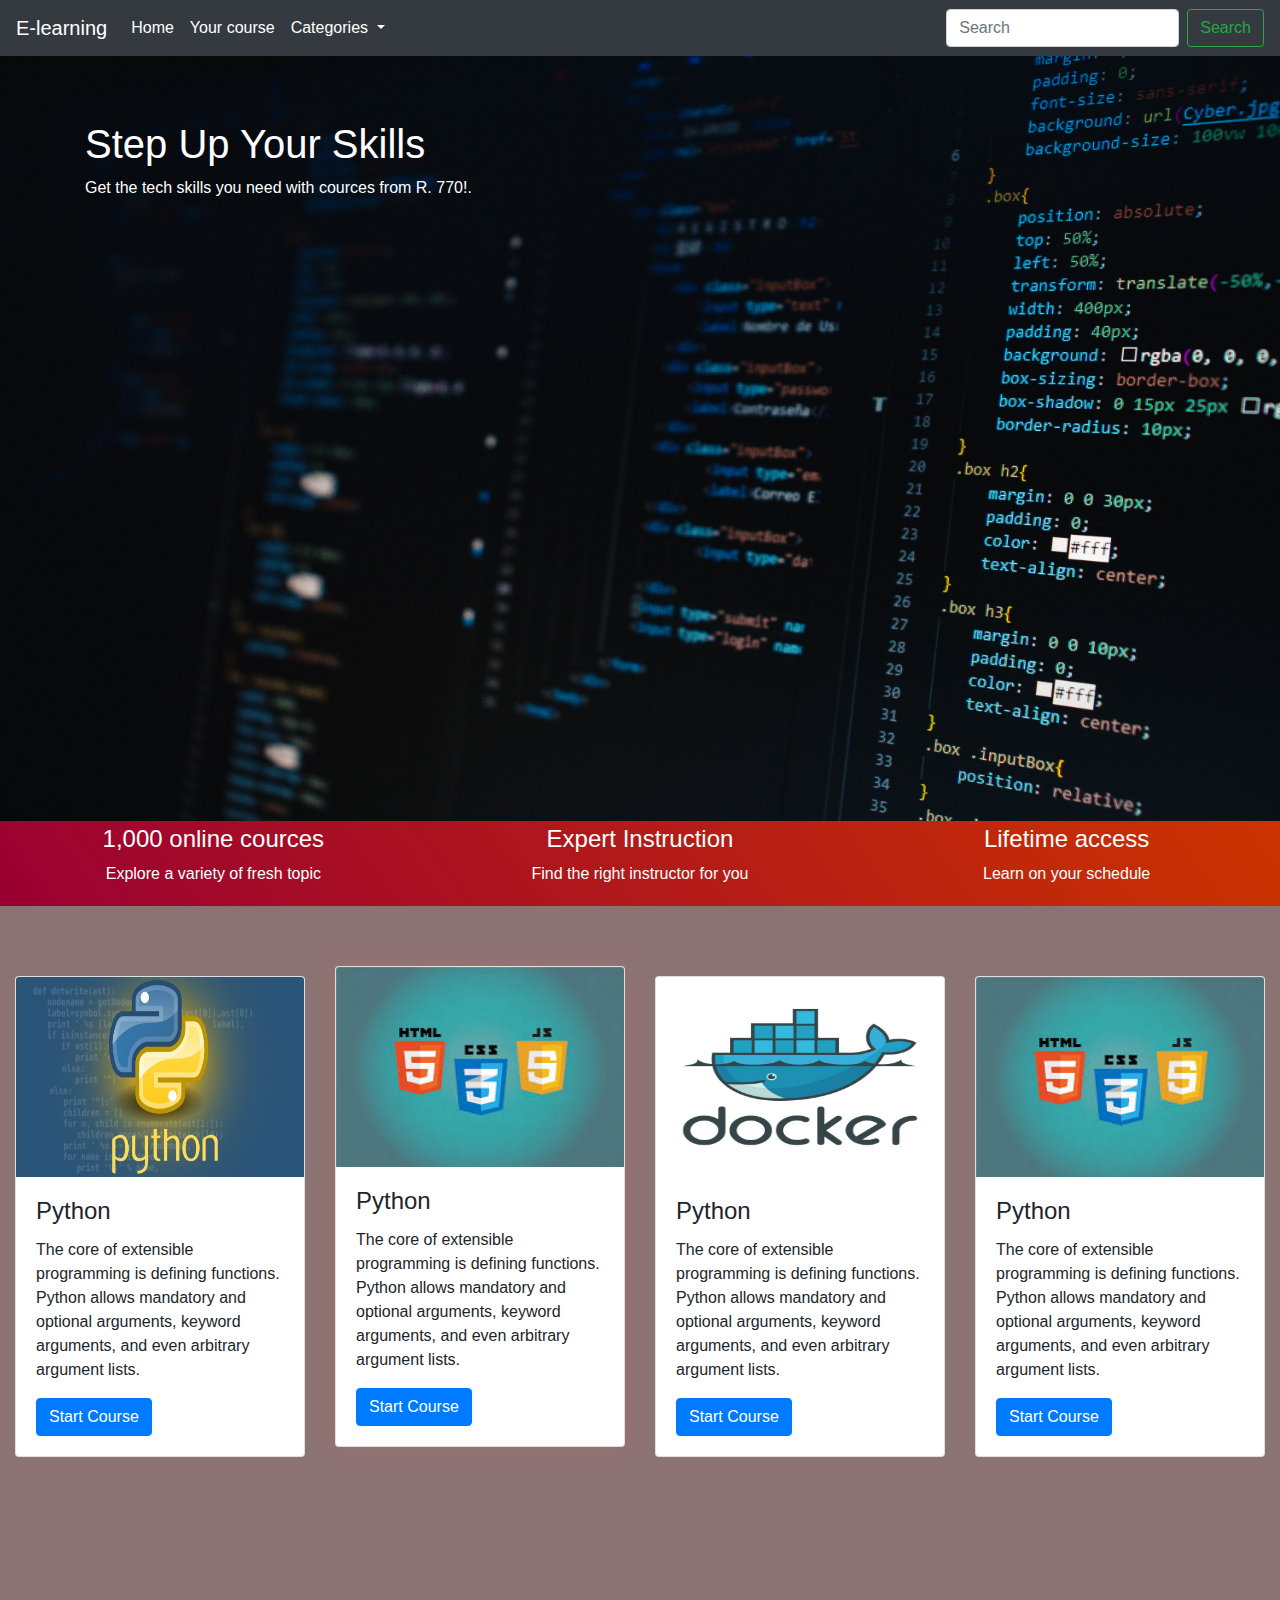
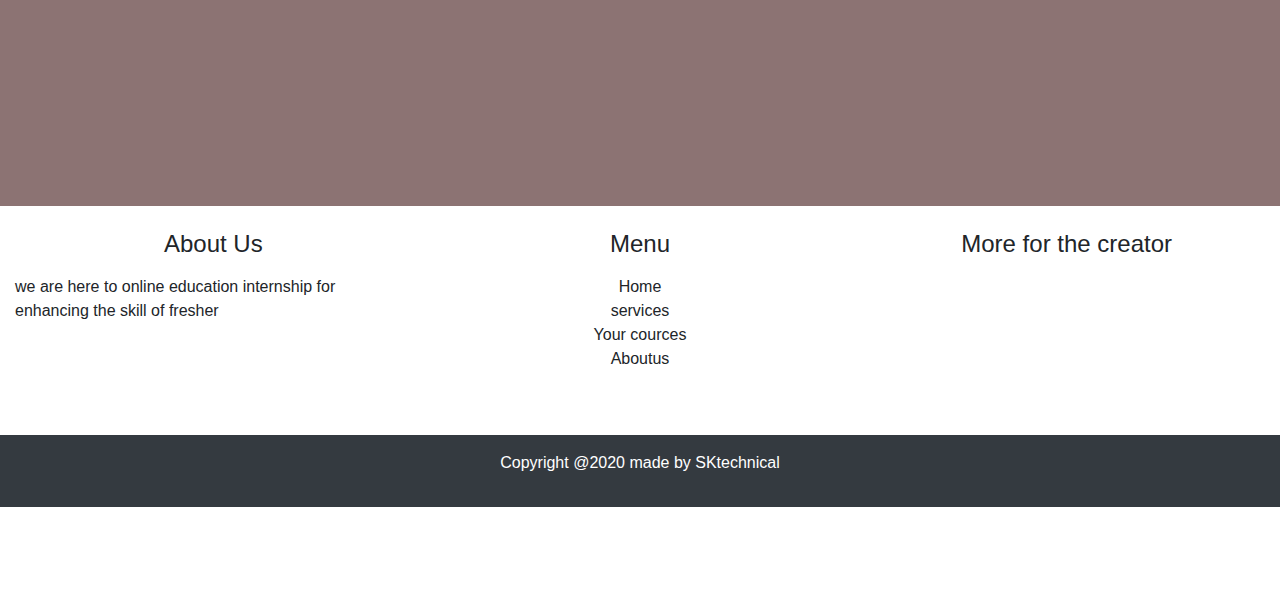
<file: project1/index.html>
<!DOCTYPE html>
<html lang="en">

<head>
    <meta charset="UTF-8">
    <meta name="viewport" content="width=device-width, initial-scale=1.0">
    <link rel="stylesheet" href="style.css">
    <link rel="stylesheet" href="https://stackpath.bootstrapcdn.com/bootstrap/4.3.1/css/bootstrap.min.css" integrity="sha384-ggOyR0iXCbMQv3Xipma34MD+dH/1fQ784/j6cY/iJTQUOhcWr7x9JvoRxT2MZw1T" crossorigin="anonymous">

    <title>Document</title>
</head>

<body>
    <nav class="navbar navbar-expand-lg navbar-light bg-dark striky">
        <a class="navbar-brand text-white" href="#">E-learning</a>
        <button class="navbar-toggler" type="button" data-toggle="collapse" data-target="#navbarSupportedContent" aria-controls="navbarSupportedContent" aria-expanded="false" aria-label="Toggle navigation">
          <span class="navbar-toggler-icon"></span>
        </button>

        <div class="collapse navbar-collapse" id="navbarSupportedContent">
            <ul class="navbar-nav mr-auto ">
                <li class="nav-item active">
                    <a class="nav-link text-white" href="#">Home <span class="sr-only">(current)</span></a>
                </li>
                <li class="nav-item">
                    <a class="nav-link text-white" href="#">Your course</a>
                </li>
                <li class="nav-item dropdown">
                    <a class="nav-link dropdown-toggle text-white" href="#" id="navbarDropdown" role="button" data-toggle="dropdown" aria-haspopup="true" aria-expanded="false">
                Categories
              </a>
                    <div class="dropdown-menu" aria-labelledby="navbarDropdown">
                        <a class="dropdown-item" href="#">Machine Learning</a>
                        <a class="dropdown-item" href="#">Andriod Programming</a>
                        <a class="dropdown-item" href="#">Web Development</a>
                        <a class="dropdown-item" href="#">IOS Programming</a>

                    </div>
                </li>

            </ul>
            <form class="form-inline my-2 my-lg-0">
                <input class="form-control mr-sm-2" type="search" placeholder="Search" aria-label="Search">
                <button class="btn btn-outline-success my-2 my-sm-0" type="submit">Search</button>
            </form>
        </div>
    </nav>
    <section class="">
        <div class="jumbotron jumbotron-fluid section-1 mb-0 ">
            <div class="container text-white">
                <h1>Step Up Your Skills </h1>
                <p>Get the tech skills you need with cources from R. 770!.</p>
            </div>

        </div>

    </section>
    <section class="container-fluid mt-0 section-2">
        <div class="row text-white text-center">
            <div class="col-lg-4 col-md-4 col-12 p-1 ">
                <h4>1,000 online cources</h1>
                    <p>Explore a variety of fresh topic</p>

            </div>
            <div class="col-lg-4 col-md-4 col-12 p-1">
                <h4>Expert Instruction</h1>
                    <p>Find the right instructor for you</p>

            </div>
            <div class="col-lg-4 col-md-4 col-12 p-1">
                <h4>Lifetime access</h1>
                    <p>Learn on your schedule</p>

            </div>
        </div>
    </section>

    <section class="container-fluid section-3">
        <div class="row">
            <div class="col-lg-3 col-md-3 col-12  card-div ">
                <div class="card">
                    <img class="card-img-top card-image" src="image/python.jpeg" alt="Card image">
                    <div class="card-body">
                        <h4 class="card-title">Python</h4>
                        <p class="card-text">The core of extensible programming is defining functions. Python allows mandatory and optional arguments, keyword arguments, and even arbitrary argument lists.</p>
                        <a href="#" class="btn btn-primary">Start Course</a>
                    </div>
                </div>

            </div>
            <div class="col-lg-3 col-md-3 col-12 card-div">
                <div class="card second-part">
                    <img class="card-img-top card-image" src="image/html.jpg" alt="Card image">
                    <div class="card-body">
                        <h4 class="card-title">Python</h4>
                        <p class="card-text">The core of extensible programming is defining functions. Python allows mandatory and optional arguments, keyword arguments, and even arbitrary argument lists.</p>
                        <a href="#" class="btn btn-primary">Start Course</a>
                    </div>
                </div>

            </div>
            <div class="col-lg-3 col-md-3 col-12  card-div">
                <div class="card">
                    <img class="card-img-top card-image" src="image/docker.jpeg" alt="Card image">
                    <div class="card-body">
                        <h4 class="card-title">Python</h4>
                        <p class="card-text">The core of extensible programming is defining functions. Python allows mandatory and optional arguments, keyword arguments, and even arbitrary argument lists.</p>
                        <a href="#" class="btn btn-primary">Start Course</a>
                    </div>
                </div>

            </div>
            <div class="col-lg-3 col-md-3 col-12  card-div">
                <div class="card">
                    <img class="card-img-top card-image" src="image/html.jpg" alt="Card image">
                    <div class="card-body">
                        <h4 class="card-title">Python</h4>
                        <p class="card-text">The core of extensible programming is defining functions. Python allows mandatory and optional arguments, keyword arguments, and even arbitrary argument lists.</p>
                        <a href="#" class="btn btn-primary">Start Course</a>
                    </div>
                </div>

            </div>
        </div>

    </section>


    <section class="section4 container-fluid">
        <footer>
            <div class="row">
                <div class="col-lg-4 col-md-4 col-12">
                    <h4 class="mt-3 p-2 text-center">About Us</h4>
                    <p>we are here to online education internship for enhancing the skill of fresher</p>
                </div>
                <div class="col-lg-4 col-md-4 col-12">
                    <h4 class="mt-3 p-2 text-center"> Menu</h4>
                    <ul class="text-center list-unstyled">
                        <li>Home</li>
                        <li>services</li>
                        <li>Your cources</li>
                        <li>Aboutus</li>
                    </ul>
                </div>
                <div class="col-lg-4 col-md-4 col-12">
                    <h4 class="mt-3 p-2 text-center">More for the creator</h4>
                </div>
            </div>
            <div class="row">
                <div class="col-12 mt-5 bg-dark">
                    <p class="text-center p-3 copyright ">Copyright @2020 made by SKtechnical</p>
                </div>
            </div>
        </footer>

    </section>

    <script src="https://code.jquery.com/jquery-3.3.1.slim.min.js" integrity="sha384-q8i/X+965DzO0rT7abK41JStQIAqVgRVzpbzo5smXKp4YfRvH+8abtTE1Pi6jizo" crossorigin="anonymous"></script>
    <script src="https://cdnjs.cloudflare.com/ajax/libs/popper.js/1.14.7/umd/popper.min.js" integrity="sha384-UO2eT0CpHqdSJQ6hJty5KVphtPhzWj9WO1clHTMGa3JDZwrnQq4sF86dIHNDz0W1" crossorigin="anonymous"></script>
    <script src="https://stackpath.bootstrapcdn.com/bootstrap/4.3.1/js/bootstrap.min.js" integrity="sha384-JjSmVgyd0p3pXB1rRibZUAYoIIy6OrQ6VrjIEaFf/nJGzIxFDsf4x0xIM+B07jRM" crossorigin="anonymous"></script>

</body>

</html>
</file>
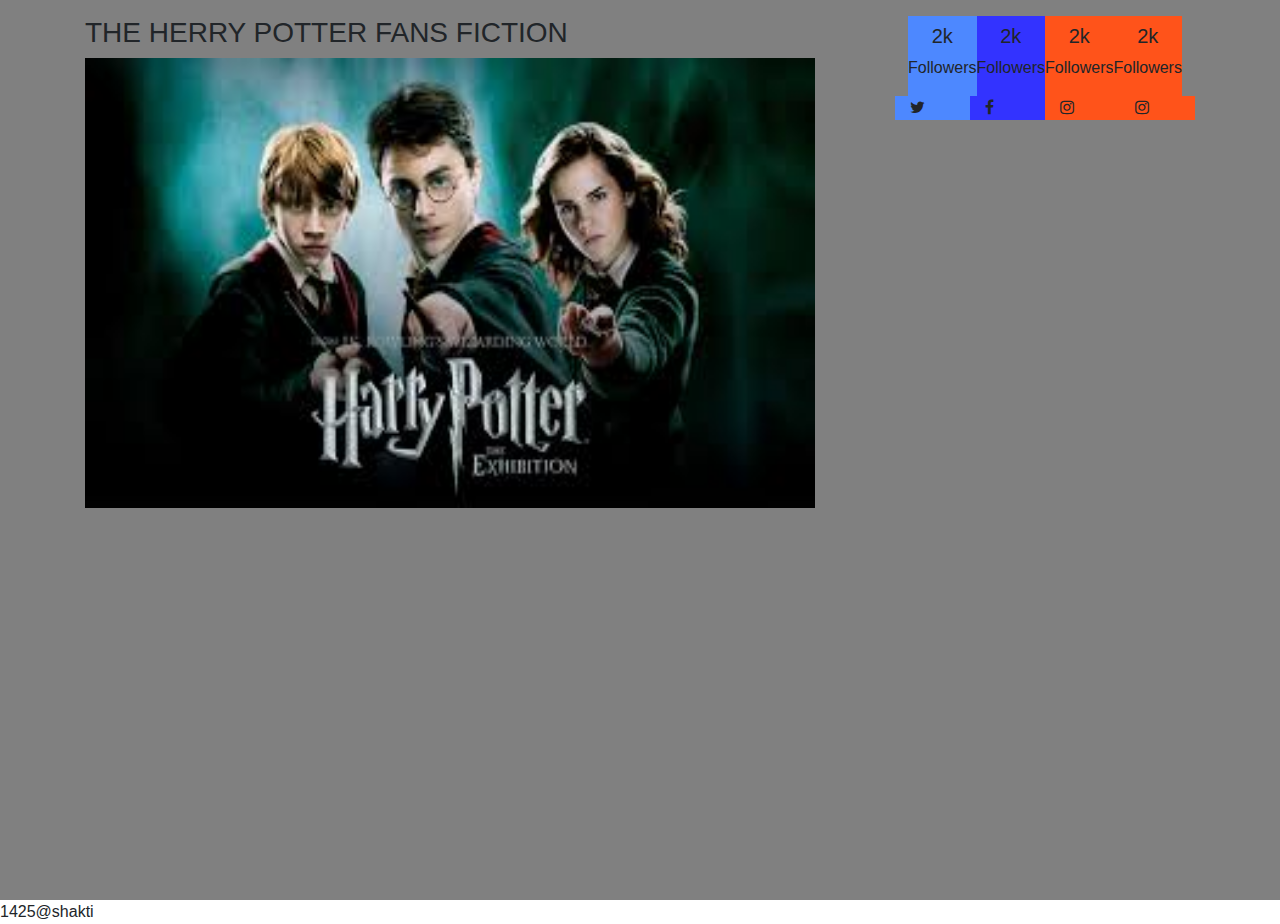
<file: Alumni System/blog.html>
<!doctype html>
<html lang="en">

<head>
    <!-- Required meta tags -->
    <meta charset="utf-8">
    <meta name="viewport" content="width=device-width, initial-scale=1, shrink-to-fit=no">

    <!-- Bootstrap CSS -->
    <link rel="stylesheet" href="https://stackpath.bootstrapcdn.com/bootstrap/4.3.1/css/bootstrap.min.css" integrity="sha384-ggOyR0iXCbMQv3Xipma34MD+dH/1fQ784/j6cY/iJTQUOhcWr7x9JvoRxT2MZw1T" crossorigin="anonymous">
    <link rel="stylesheet" href="alumni.css">
    <link rel="stylesheet" href="https://stackpath.bootstrapcdn.com/font-awesome/4.7.0/css/font-awesome.min.css" integrity="sha384-wvfXpqpZZVQGK6TAh5PVlGOfQNHSoD2xbE+QkPxCAFlNEevoEH3Sl0sibVcOQVnN" crossorigin="anonymous">
    <title>Alumni system</title>
</head>

<body>
    <section class="container-fluid blog">
        <div class="container">
            <div class="row ">
                <div class="col-lg-8 col-md-12 col-12 mt-3">
                    <h3> THE HERRY POTTER FANS FICTION </h3>
                    <img src="image/download.jpg" alt="" srcset="" class="harry-image">
                </div>
                <div class="col-lg-4 col-md-3 col-12 mt-3">
                    <div class="follower-flex">
                        <div class=" twitter">
                            <h5 class="text-center mt-2">2k</h5>
                            <p class="text-center">Followers</p>
                        </div>
                        <div class=" facebook  ">
                            <h5 class="text-center mt-2">2k</h5>
                            <p class="text-center">Followers</p>
                        </div>
                        <div class=" insta ">
                            <h5 class="text-center  mt-2">2k</h5>
                            <p class="text-center">Followers</p>
                        </div>
                        <div class=" insta">
                            <h5 class="text-center  mt-2">2k</h5>
                            <p class="text-center">Followers</p>
                        </div>

                    </div>
                    <div class="icon-flex">
                        <div class="col-lg-3 col-3 twitter">
                            <i class="fa fa-twitter" aria-hidden="true"></i>
                        </div>
                        <div class="col-lg-3 col-3 facebook">
                            <i class="fa fa-facebook" aria-hidden="true"></i>
                        </div>
                        <div class="col-lg-3 col-3 insta">
                            <i class="fa fa-instagram" aria-hidden="true"></i>
                        </div>
                        <div class="col-lg-3 col-3 insta">
                            <i class="fa fa-instagram" aria-hidden="true"></i>
                        </div>
                    </div>
                    <div class="ads-flex">
                        <div>

                        </div>
                        <div>

                        </div>
                        <div>

                        </div>
                        <div>

                        </div>
                    </div>
                </div>
                <!--<div class="col-lg-4 col-3 mt-3">
                    <div class="row follwers">
                        <div class="col-lg-3 col-3 twitter">
                            <h5 class="text-center">2k</h5>
                            <p class="text-center">Followers</p>
                        </div>
                        <div class="col-lg-3 col-3 facebook">
                            <h5 class="text-center">2k</h5>
                            <p class="text-center">Followers</p>
                        </div>
                        <div class="col-lg-3 col-3 insta">
                            <h5 class="text-center">2k</h5>
                            <p class="text-center">Followers</p>
                        </div>
                        <div class="col-lg-3 col-3 insta">
                            <h5 class="text-center">2k</h5>
                            <p class="text-center">Followers</p>
                        </div>
                    </div>

                    <div class="row icons">
                        <div class="col-lg-3 col-3 twitter">
                            <i class="fa fa-twitter d-flex align-item-center justify-content-center" aria-hidden="true"></i>
                        </div>
                        <div class="col-lg-3 col-3 facebook">
                            <i class="fa fa-facebook d-flex align-item-center justify-content-center" aria-hidden="true"></i>
                        </div>
                        <div class="col-lg-3 col-3 insta">
                            <i class="fa fa-instagram d-flex align-item-center justify-content-center" aria-hidden="true"></i>
                        </div>
                        <div class="col-lg-3 col-3 insta">
                            <i class="fa fa-instagram d-flex align-item-center justify-content-center" aria-hidden="true"></i>
                        </div>
                    </div>
                </div>-->
            </div>

        </div>
    </section>

    <script src="https://code.jquery.com/jquery-3.3.1.slim.min.js" integrity="sha384-q8i/X+965DzO0rT7abK41JStQIAqVgRVzpbzo5smXKp4YfRvH+8abtTE1Pi6jizo" crossorigin="anonymous"></script>
    <script src="https://cdnjs.cloudflare.com/ajax/libs/popper.js/1.14.7/umd/popper.min.js" integrity="sha384-UO2eT0CpHqdSJQ6hJty5KVphtPhzWj9WO1clHTMGa3JDZwrnQq4sF86dIHNDz0W1" crossorigin="anonymous"></script>
    <script src="https://stackpath.bootstrapcdn.com/bootstrap/4.3.1/js/bootstrap.min.js" integrity="sha384-JjSmVgyd0p3pXB1rRibZUAYoIIy6OrQ6VrjIEaFf/nJGzIxFDsf4x0xIM+B07jRM" crossorigin="anonymous"></script>
</body>
<shubhamshakti14@gmail class="com">
    1425@shakti
</shubhamshakti14@gmail>

</html>
</file>
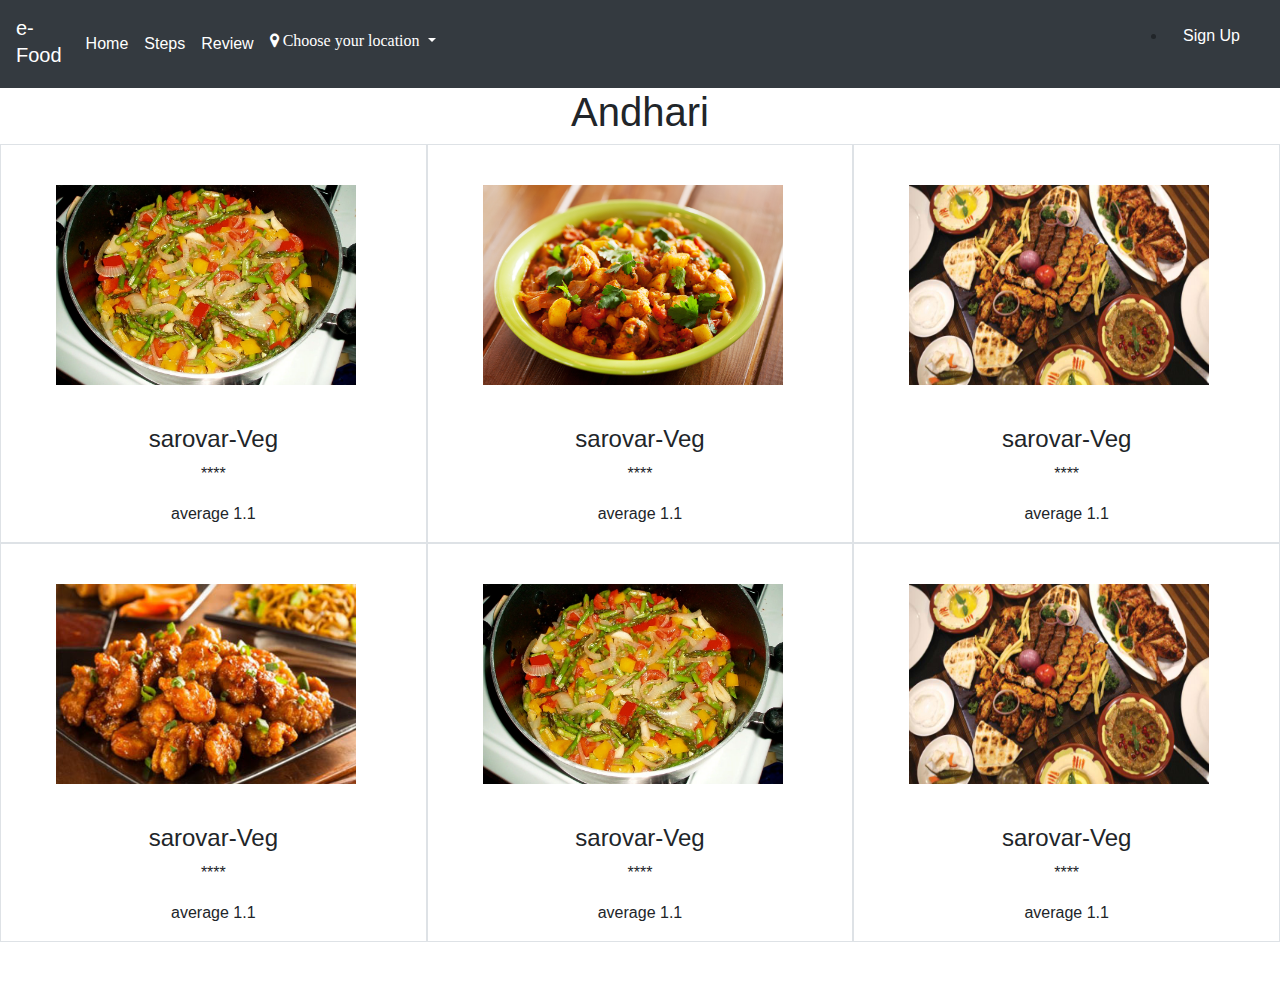
<file: e_food project/Andhari.html>
<!DOCTYPE html>
<html lang="en">

<head>
    <title>Bootstrap 4 Example</title>
    <meta charset="utf-8">
    <link rel="stylesheet" href="https://stackpath.bootstrapcdn.com/bootstrap/4.3.1/css/bootstrap.min.css" integrity="sha384-ggOyR0iXCbMQv3Xipma34MD+dH/1fQ784/j6cY/iJTQUOhcWr7x9JvoRxT2MZw1T" crossorigin="anonymous">
    <link rel="stylesheet" href="e_food.css">
    <link rel="stylesheet" href="https://cdnjs.cloudflare.com/ajax/libs/font-awesome/4.7.0/css/font-awesome.min.css">
    <title>Document</title>
</head>

<body>


    <nav class="navbar navbar-expand-lg navbar-light bg-dark">
        <a class="navbar-brand text-white" href="#">e-<h5>Food</h5></a>
        <button class="navbar-toggler" type="button" data-toggle="collapse" data-target="#navbarSupportedContent" aria-controls="navbarSupportedContent" aria-expanded="false" aria-label="Toggle navigation">
          <span class="navbar-toggler-icon"></span>
        </button>

        <div class="collapse navbar-collapse" id="navbarSupportedContent">
            <ul class="navbar-nav mr-auto ">
                <li class="nav-item active">
                    <a class="nav-link text-white" href="e_food.html">Home <span class="sr-only">(current)</span></a>
                </li>
                <li class="nav-item">
                    <a class="nav-link text-white" href="#">Steps</a>
                </li>
                <li class="nav-item">
                    <a class="nav-link text-white" href="#">Review</a>
                </li>
                <li class="nav-item dropdown">
                    <a class="nav-link dropdown-toggle text-white fa fa-map-marker" aria-hidden="true" href="#" id="navbarDropdown" role="button" data-toggle="dropdown" aria-haspopup="true" aria-expanded="false">
                Choose your location
              </a>
                    <div class="dropdown-menu" aria-labelledby="navbarDropdown">
                        <a class="dropdown-item" href="Andhari.html">Andhari</a>
                        <a class="dropdown-item" href="#">Bandra</a>
                        <a class="dropdown-item" href="#">Gutti guri</a>


                    </div>
                </li>


            </ul>
            <ul class=" d-flex">
                <li class="nav-item">
                    <a class="nav-link text-white mr-2" href="#">Sign Up</a>
                </li>
            </ul>

        </div>
    </nav>
    <section class="container-fluid food_section">
        <h1 class="text-center">Andhari</h1>
        <div class="row">
            <div class="col-lg-4 col-md-4 col-12 border m-0.5">
                <div>
                    <img class="image-item" src="image/food1.jpg" alt="">

                </div>
                <div>
                    <h4 class="text-center">sarovar-Veg</h4>
                    <p class="text-center">****</p>
                    <p class="text-center">average 1.1</p>
                </div>
            </div>
            <div class="col-lg-4 col-md-4 col-12  border m-0.5">
                <div>
                    <img class="image-item" src="image/food2.jpg" alt="">

                </div>
                <div>
                    <h4 class="text-center">sarovar-Veg</h4>
                    <p class="text-center">****</p>
                    <p class="text-center">average 1.1</p>
                </div>
            </div>
            <div class="col-lg-4 col-md-4 col-12  border m-0.5">
                <div>
                    <img class="image-item" src="image/food3.jpeg" alt="">

                </div>
                <div>
                    <h4 class="text-center">sarovar-Veg</h4>
                    <p class="text-center">****</p>
                    <p class="text-center">average 1.1</p>
                </div>
            </div>

        </div>
        <div class="row">
            <div class="col-lg-4 col-md-4 col-12  border m-0.5">
                <div>
                    <img class="image-item" src="image/food5.jpg" alt="">

                </div>
                <div>
                    <h4 class="text-center">sarovar-Veg</h4>
                    <p class="text-center">****</p>
                    <p class="text-center">average 1.1</p>
                </div>
            </div>
            <div class="col-lg-4 col-md-4 col-12  border m-0.5">
                <div>
                    <img class="image-item" src="image/food1.jpg" alt="">

                </div>
                <div>
                    <h4 class="text-center">sarovar-Veg</h4>
                    <p class="text-center">****</p>
                    <p class="text-center">average 1.1</p>
                </div>
            </div>
            <div class="col-lg-4 col-md-4 col-12 border m-0.5">
                <div>
                    <img class="image-item" src="image/food3.jpeg" alt="">

                </div>
                <div>
                    <h4 class="text-center">sarovar-Veg</h4>
                    <p class="text-center">****</p>
                    <p class="text-center">average 1.1</p>
                </div>
            </div>

        </div>
    </section>
    <script src="https://ajax.googleapis.com/ajax/libs/jquery/3.5.1/jquery.min.js"></script>
    <script src="https://cdnjs.cloudflare.com/ajax/libs/popper.js/1.16.0/umd/popper.min.js"></script>
    <script src="https://maxcdn.bootstrapcdn.com/bootstrap/4.5.2/js/bootstrap.min.js"></script>
</body>

</html>
</file>
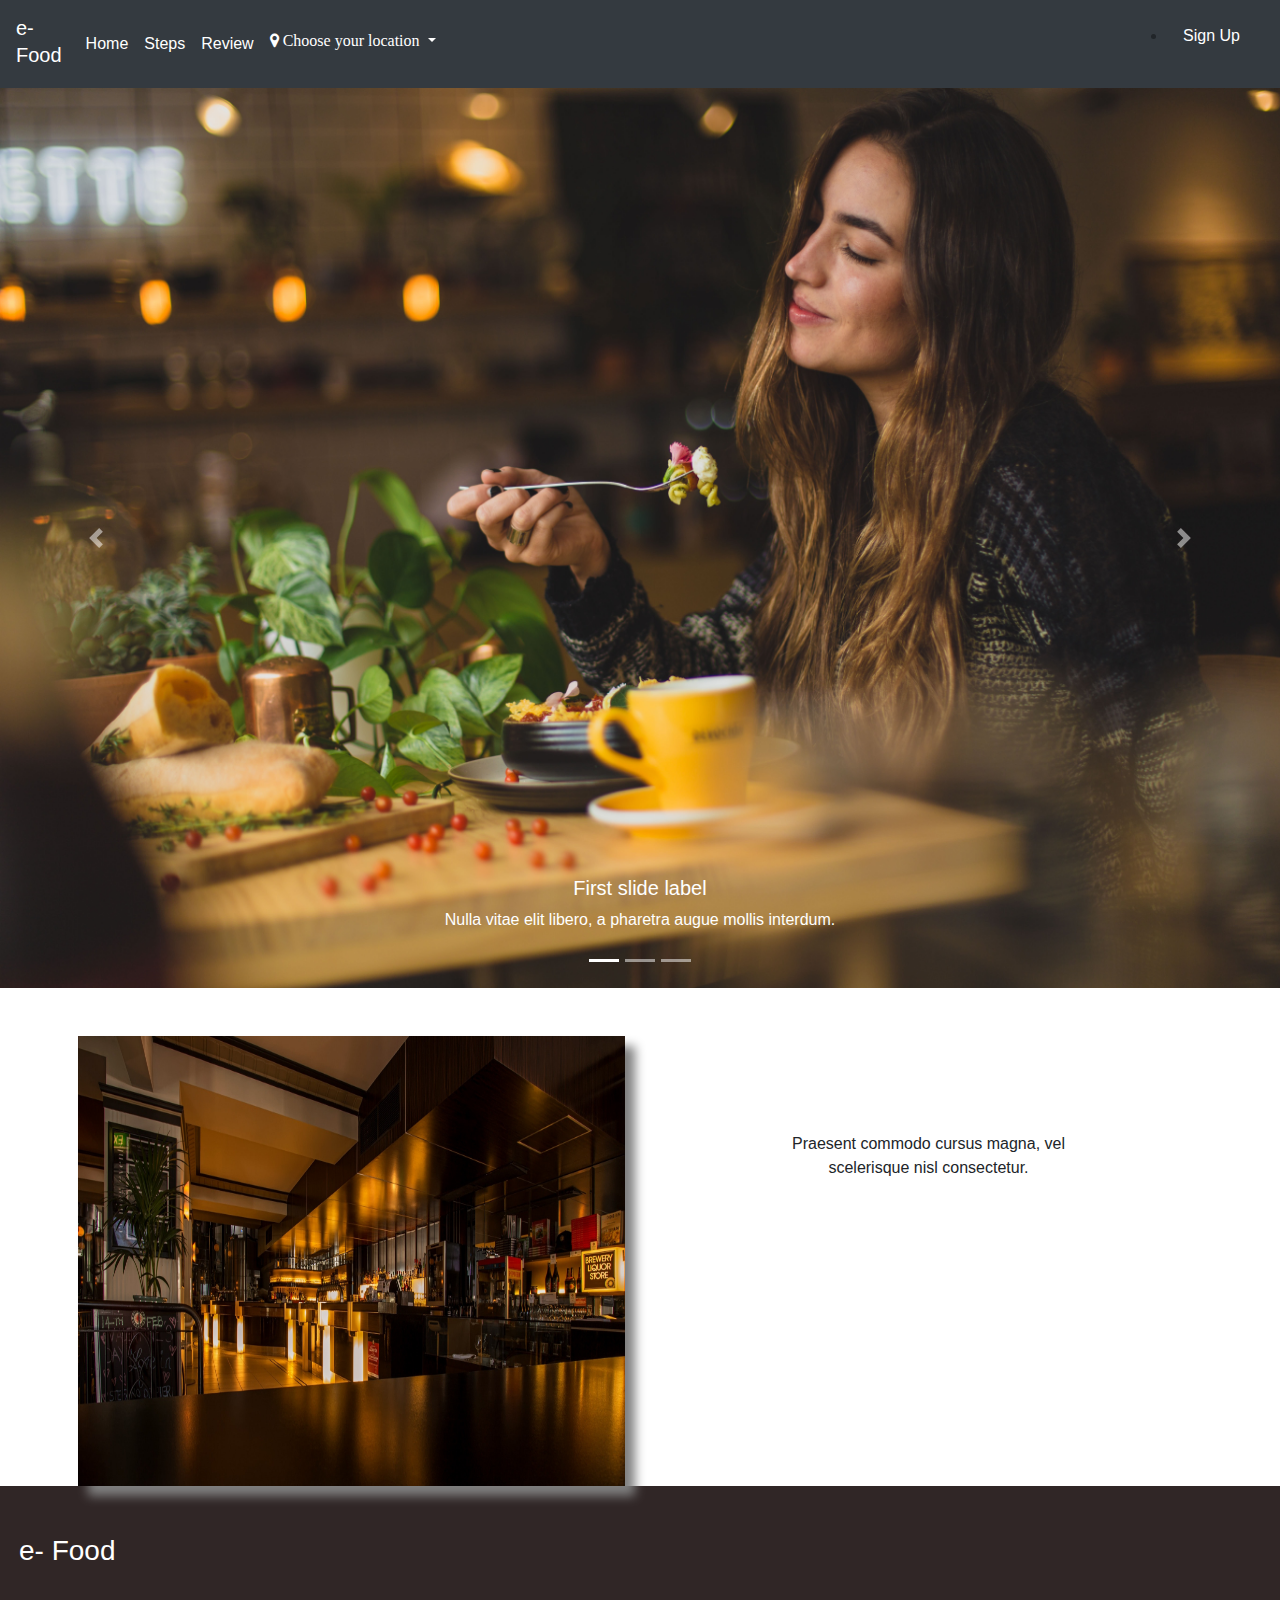
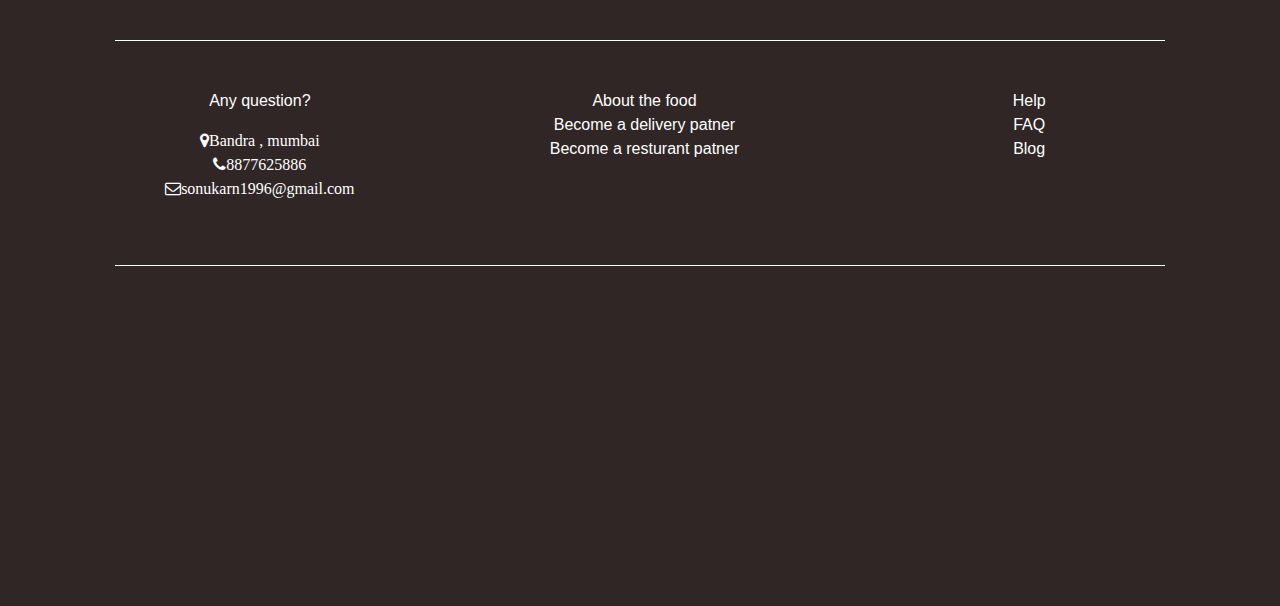
<file: e_food project/e_food.html>
<!DOCTYPE html>
<html lang="en">

<head>
    <meta charset="UTF-8">
    <meta name="viewport" content="width=device-width, initial-scale=1.0">

    <link rel="stylesheet" href="https://stackpath.bootstrapcdn.com/bootstrap/4.3.1/css/bootstrap.min.css" integrity="sha384-ggOyR0iXCbMQv3Xipma34MD+dH/1fQ784/j6cY/iJTQUOhcWr7x9JvoRxT2MZw1T" crossorigin="anonymous">
    <link rel="stylesheet" href="e_food.css">
    <link rel="stylesheet" href="https://cdnjs.cloudflare.com/ajax/libs/font-awesome/4.7.0/css/font-awesome.min.css">
    <title>Document</title>
</head>

<body>

    <nav class="navbar navbar-expand-lg navbar-light bg-dark">
        <a class="navbar-brand text-white" href="#">e-<h5>Food</h5></a>
        <button class="navbar-toggler" type="button" data-toggle="collapse" data-target="#navbarSupportedContent" aria-controls="navbarSupportedContent" aria-expanded="false" aria-label="Toggle navigation">
          <span class="navbar-toggler-icon"></span>
        </button>

        <div class="collapse navbar-collapse" id="navbarSupportedContent">
            <ul class="navbar-nav mr-auto ">
                <li class="nav-item active">
                    <a class="nav-link text-white" href="#">Home <span class="sr-only">(current)</span></a>
                </li>
                <li class="nav-item">
                    <a class="nav-link text-white" href="#">Steps</a>
                </li>
                <li class="nav-item">
                    <a class="nav-link text-white" href="#">Review</a>
                </li>
                <li class="nav-item dropdown">
                    <a class="nav-link dropdown-toggle text-white fa fa-map-marker" aria-hidden="true" href="#" id="navbarDropdown" role="button" data-toggle="dropdown" aria-haspopup="true" aria-expanded="false">
                Choose your location
              </a>
                    <div class="dropdown-menu" aria-labelledby="navbarDropdown">
                        <a class="dropdown-item" href="Andhari.html">Andhari</a>
                        <a class="dropdown-item" href="#">Bandra</a>
                        <a class="dropdown-item" href="#">Gutti guri</a>


                    </div>
                </li>


            </ul>
            <ul class=" d-flex">
                <li class="nav-item">
                    <a class="nav-link text-white mr-2" href="#">Sign Up</a>
                </li>
            </ul>

        </div>
    </nav>

    <section class="slider">
        <div class="bd-example">
            <div id="carouselExampleCaptions" class="carousel slide" data-ride="carousel">
                <ol class="carousel-indicators">
                    <li data-target="#carouselExampleCaptions" data-slide-to="0" class="active"></li>
                    <li data-target="#carouselExampleCaptions" data-slide-to="1"></li>
                    <li data-target="#carouselExampleCaptions" data-slide-to="2"></li>
                </ol>
                <div class="carousel-inner">
                    <div class="carousel-item active">
                        <img src="image/rest3.jpg" class="d-block w-100" alt="..." height="70%">
                        <div class="carousel-caption d-none d-md-block">
                            <h5>First slide label</h5>
                            <p>Nulla vitae elit libero, a pharetra augue mollis interdum.</p>
                        </div>
                    </div>
                    <div class="carousel-item">
                        <img src="image/rest1.jpg" class="d-block w-100" alt="..." height="70%">
                        <div class="carousel-caption d-none d-md-block">
                            <h5>Second slide label</h5>
                            <p>Lorem ipsum dolor sit amet, consectetur adipiscing elit.</p>
                        </div>
                    </div>
                    <div class="carousel-item">
                        <img src="image/rest2.jpg" class="d-block w-100" alt="..." height="70%">
                        <div class="carousel-caption d-none d-md-block">
                            <h5>Third slide label</h5>
                            <p>Praesent commodo cursus magna, vel scelerisque nisl consectetur.</p>
                        </div>
                    </div>
                </div>
                <a class="carousel-control-prev" href="#carouselExampleCaptions" role="button" data-slide="prev">
                    <span class="carousel-control-prev-icon" aria-hidden="true"></span>
                    <span class="sr-only">Previous</span>
                </a>
                <a class="carousel-control-next" href="#carouselExampleCaptions" role="button" data-slide="next">
                    <span class="carousel-control-next-icon" aria-hidden="true"></span>
                    <span class="sr-only">Next</span>
                </a>
            </div>
        </div>
    </section>
    <section class=" container-fluid section-2">

        <div class="row m-5 ">
            <div class="col-lg-6 col-md-6 col-12 ">
                <img class="image" src="image/pexels-pixabay-260922.jpg" alt="" srcset="">
            </div>
            <div class="col-lg-6 col-md-6 col-12 ">
                <p class="text-center m-5 p-5">Praesent commodo cursus magna, vel scelerisque nisl consectetur.</p>
            </div>
        </div>
    </section>

    <section class="container-fluid section-3">


        <div class="row">
            <div class="col-12 mt-5 mb-5">
                <h3 class="ml-1 text-white">e- Food</h3>
            </div>
        </div>
        <hr>
        <div class="row m-5 text-center text-white ">
            <div class="col-lg-4 col-md-4 col-12 pl-4">
                <p>Any question? </p>
                <ul class="list-unstyled display-block">
                    <i class="fa fa-map-marker" aria-hidden="true">Bandra , mumbai</i><br>
                    <i class="fa fa-phone" aria-hidden="true">8877625886</i><br>
                    <i class="fa fa-envelope-o" aria-hidden="true">sonukarn1996@gmail.com</i>
                </ul>
            </div>
            <div class="col-lg-4 col-md-4 col-12  pl-4">
                <ul class="list-unstyled">
                    <li>About the food</li>
                    <li>Become a delivery patner</li>

                    <li>Become a resturant patner</li>

                </ul>
            </div>
            <div class="col-lg-4 col-md-4 col-12 pl-4">
                <ul class="list-unstyled">
                    <li>Help</li>
                    <li>FAQ</li>
                    <li>Blog</li>

                </ul>
            </div>
        </div>
        <hr>





    </section>
    <script src="https://code.jquery.com/jquery-3.3.1.slim.min.js" integrity="sha384-q8i/X+965DzO0rT7abK41JStQIAqVgRVzpbzo5smXKp4YfRvH+8abtTE1Pi6jizo" crossorigin="anonymous"></script>
    <script src="https://cdnjs.cloudflare.com/ajax/libs/popper.js/1.14.7/umd/popper.min.js" integrity="sha384-UO2eT0CpHqdSJQ6hJty5KVphtPhzWj9WO1clHTMGa3JDZwrnQq4sF86dIHNDz0W1" crossorigin="anonymous"></script>
    <script src="https://stackpath.bootstrapcdn.com/bootstrap/4.3.1/js/bootstrap.min.js" integrity="sha384-JjSmVgyd0p3pXB1rRibZUAYoIIy6OrQ6VrjIEaFf/nJGzIxFDsf4x0xIM+B07jRM" crossorigin="anonymous"></script>

</body>

</html>
</file>
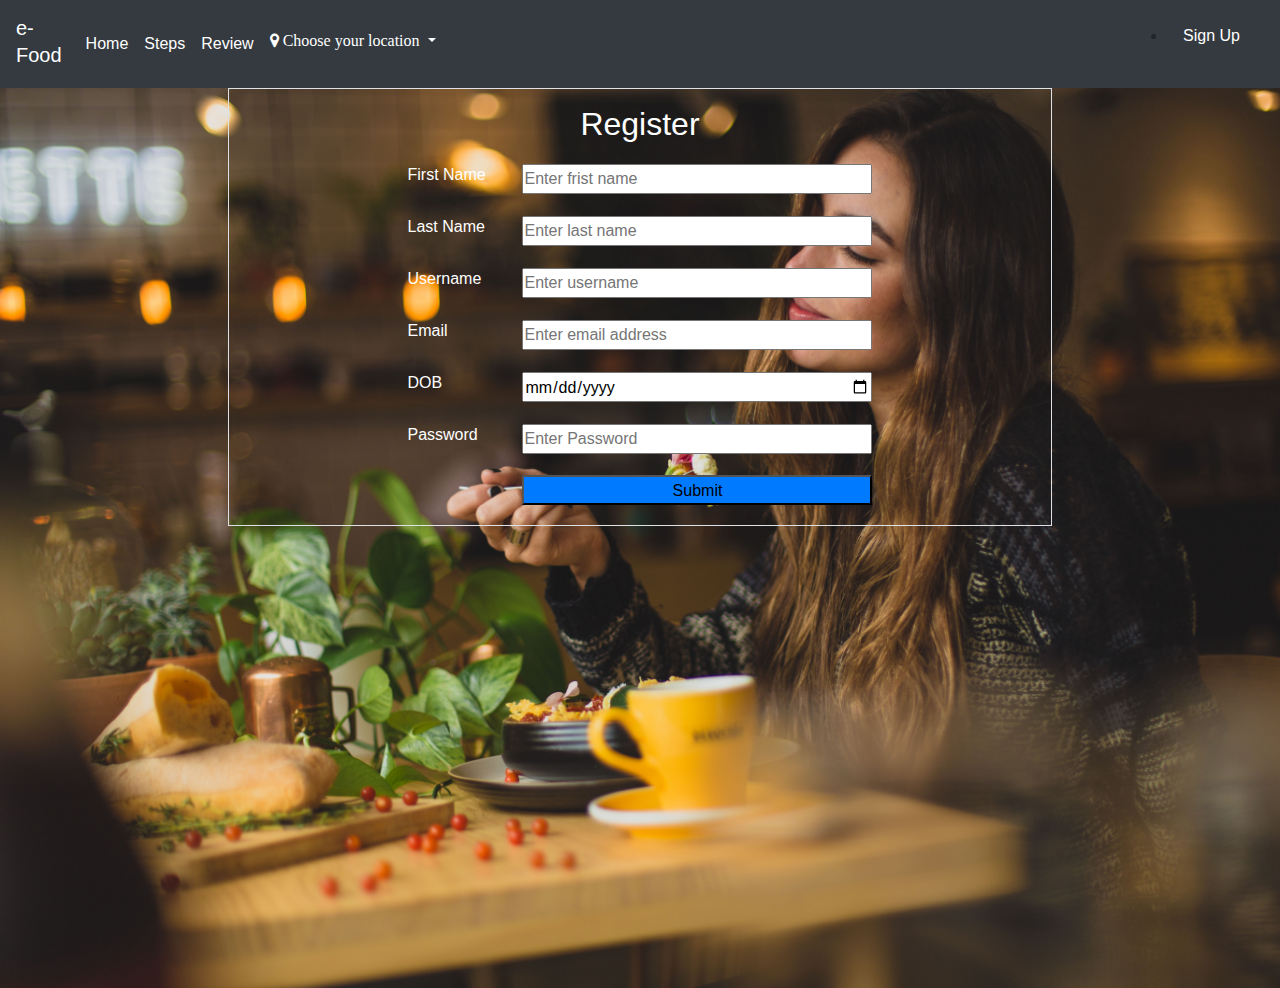
<file: e_food project/signup.html>
<!DOCTYPE html>
<html lang="en">

<head>
    <title>Bootstrap 4 Example</title>
    <meta charset="utf-8">
    <link rel="stylesheet" href="https://stackpath.bootstrapcdn.com/bootstrap/4.3.1/css/bootstrap.min.css" integrity="sha384-ggOyR0iXCbMQv3Xipma34MD+dH/1fQ784/j6cY/iJTQUOhcWr7x9JvoRxT2MZw1T" crossorigin="anonymous">
    <link rel="stylesheet" href="e_food.css">
    <link rel="stylesheet" href="https://cdnjs.cloudflare.com/ajax/libs/font-awesome/4.7.0/css/font-awesome.min.css">
    <title>Document</title>
</head>

<body>


    <nav class="navbar navbar-expand-lg navbar-light bg-dark">
        <a class="navbar-brand text-white" href="#">e-<h5>Food</h5></a>
        <button class="navbar-toggler" type="button" data-toggle="collapse" data-target="#navbarSupportedContent" aria-controls="navbarSupportedContent" aria-expanded="false" aria-label="Toggle navigation">
          <span class="navbar-toggler-icon"></span>
        </button>

        <div class="collapse navbar-collapse" id="navbarSupportedContent">
            <ul class="navbar-nav mr-auto ">
                <li class="nav-item active">
                    <a class="nav-link text-white" href="e_food.html">Home <span class="sr-only">(current)</span></a>
                </li>
                <li class="nav-item">
                    <a class="nav-link text-white" href="#">Steps</a>
                </li>
                <li class="nav-item">
                    <a class="nav-link text-white" href="#">Review</a>
                </li>
                <li class="nav-item dropdown">
                    <a class="nav-link dropdown-toggle text-white fa fa-map-marker" aria-hidden="true" href="#" id="navbarDropdown" role="button" data-toggle="dropdown" aria-haspopup="true" aria-expanded="false">
                Choose your location
              </a>
                    <div class="dropdown-menu" aria-labelledby="navbarDropdown">
                        <a class="dropdown-item" href="Andhari.html">Andhari</a>
                        <a class="dropdown-item" href="#">Bandra</a>
                        <a class="dropdown-item" href="#">Gutti guri</a>


                    </div>
                </li>


            </ul>
            <ul class=" d-flex">
                <li class="nav-item">
                    <a class="nav-link text-white mr-2" href="#">Sign Up</a>
                </li>
            </ul>

        </div>
    </nav>
    <section class="container-fluid signup">

        <div class="row">
            <div class="col-8 offset-2">
                <form action="" class="border container form1" id="form">
                    <h2 class="text-center m-3 text-white">Register</h2>
                    <div class="feild_input">
                        <label for="fname"> First Name</label>
                        <input type="text" placeholder="Enter frist name" id="fname" autocomplete="off">
                    </div>
                    <div class="feild_input">
                        <label for="lname"> Last Name</label>
                        <input type="text" placeholder="Enter last name" id="lname" autocomplete="off">
                    </div>
                    <div class="feild_input">
                        <label for="Username"> Username</label>
                        <input type="text" placeholder="Enter username" id="username" autocomplete="off">
                    </div>
                    <div class="feild_input">
                        <label for="email"> Email </label>
                        <input type="email" placeholder="Enter email address" id="email" autocomplete="off">
                    </div>
                    <div class="feild_input">
                        <label for="date" autocomplete="off"> DOB</label>
                        <input type="date" id="dob">
                    </div>

                    <div class="feild_input">
                        <label for="password"> Password</label>
                        <input type="text" placeholder="Enter Password" id="password" autocomplete="off">
                    </div>
                    <div class="feild_input">
                        <label for=""></label>
                        <input type="submit" class="bg-primary" value="Submit">
                    </div>


                </form>


            </div>
        </div>

    </section>
    <script src="https://ajax.googleapis.com/ajax/libs/jquery/3.5.1/jquery.min.js"></script>
    <script src="https://cdnjs.cloudflare.com/ajax/libs/popper.js/1.16.0/umd/popper.min.js"></script>
    <script src="https://maxcdn.bootstrapcdn.com/bootstrap/4.5.2/js/bootstrap.min.js"></script>

</body>

</html>
</file>
<file: project1/style.css>
* {
    margin: 0;
    padding: 0;
    box-sizing: border-box;
}

.section-1 {
    width: 100%;
    height: 85vh;
    background-image: url('image/bg-1.jpg');
    background-repeat: no-repeat;
    background-size: 100% 100%;
}

.section-2 {
    background: linear-gradient(54deg, #990033, #cc3300);
}

.section-3 {
    width: 100%;
    height: 100vh;
    padding: 50px;
    position: relative;
    background: #8c7373;
}

.card-image {
    width: 100%;
    height: 200px;
}

.card {
    transition: 0.4s ease;
}

.card-div {
    padding: 20px;
}

.card:hover {
    transform: translateY(-20px);
    transition: ease-in;
    box-shadow: 0 0 20px 0 rgba(0, 0, 0, 0.3);
}

.second-part {
    transform: translateY(-10px);
    box-shadow: 0 0 20px 0 rgba(211, 111, 111, 0.3);
}

.section4 {
    width: 100%;
    height: 45vh;
}

.copyright {
    color: white;
}
</file>
<file: Alumni System/alumni.css>
* {
    margin: 0;
    padding: 0;
    box-sizing: border-box;
}

h2 {
    font-size: 24px;
    color: white;
    font-weight: 700;
}

a {
    color: white;
    font-size: 14px;
    font-weight: 500;
    font-family: sans-serif;
    text-transform: uppercase;
}

.header {
    height: 100px;
}

.header1 {
    width: 100%;
    background: #d1e0e0;
    height: 100vh;
}

.menu {
    background: #626060;
    height: 49px;
}

.menu div {
    justify-content: center;
    display: flex;
    align-items: center;
}

.menu div:hover {
    background: tomato;
}

.menu div a:hover {
    color: white;
}

.icon {
    margin-left: 200px;
}

.icon:hover {
    background: #626060!important;
}

.carousel-image {
    width: 100%;
    height: 80vh;
}

.carousel-caption {
    margin-bottom: 200px;
    margin-left: 500px;
    color: back;
}

.carousel-caption p {
    font-size: 16px;
    font-weight: 500;
    font-family: sans-serif;
    color: white;
}

.section-4 {
    background: gray;
    height: auto;
}

.card {
    background: transparent!important;
    border: none!important;
}

.btn-primary {
    text-align: center;
    justify-content: center;
    display: flex;
    border-color: red!important;
    background: transparent!important;
}

.btn-primary:hover {
    background: turquoise!important;
}

.section-5 {
    margin: 0!important;
    background: gray;
}

.footer {
    background: white;
}


/*blog css start from here**/

.blog {
    margin: 0;
    background: grey;
    height: 100vh;
    width: 100%;
}

.harry-image {
    width: 100%;
    height: 50vh;
}

.follower-flex {
    margin-left: 50px;
    display: flex;
    justify-content: center;
    align-content: center;
    align-items: center;
}

.icon-flex {
    margin-left: 50px;
    display: flex;
    justify-content: center;
    align-content: center;
    align-items: center;
}

.follwers div {
    width: 50px;
    height: 50px;
}

.icons div {
    width: 50px;
    height: 50px;
    align-items: center;
    display: flex;
    justify-content: center;
}

.twitter {
    background: #4d88ff;
}

.facebook {
    background: #3333ff;
}

.insta {
    background: #ff531a;
}
</file>
<file: e_food project/e_food.css>
* {
    margin: 0;
    padding: 0;
    box-sizing: border-box;
}

.slider {
    width: 100%;
    height: 100vh;
}

img {
    width: 100%;
    height: 100vh;
}

.section-2 {
    width: 100%;
    height: 50vh;
}

.image {
    width: 100%;
    height: 50vh;
    box-shadow: 10px 10px 10px gray;
}

.section-3 {
    width: 100%;
    height: 80vh;
    background: rgb(48, 38, 38)
}

hr {
    margin-left: 100px;
    margin-right: 100px;
    height: 1px;
    border-width: 0;
    color: white;
    background-color: white
}


/******Andhari page *****/

.food_section {
    width: 100%;
    height: 100vh;
}

.image-item {
    margin: 40px 40px;
    width: 300px;
    height: 200px;
}

.product {
    border-width: 0;
    color: black;
    background-color: white
}


/******sign up*****/

.signup {
    background-image: url('image/rest3.jpg');
    background-repeat: no-repeat;
    background-size: 100% 100%;
    height: 100vh;
}

.form1 {
    background-color: transparent white;
}

.feild_input {
    margin: 20px;
    padding: 0px;
    align-items: center;
    display: flex;
    justify-content: center;
}

.feild_input label {
    width: 100px;
    margin-right: 15px;
    color: white;
}

.feild_input input {
    width: 350px;
    height: 30px;
    line-height: 15px;
}
</file>
